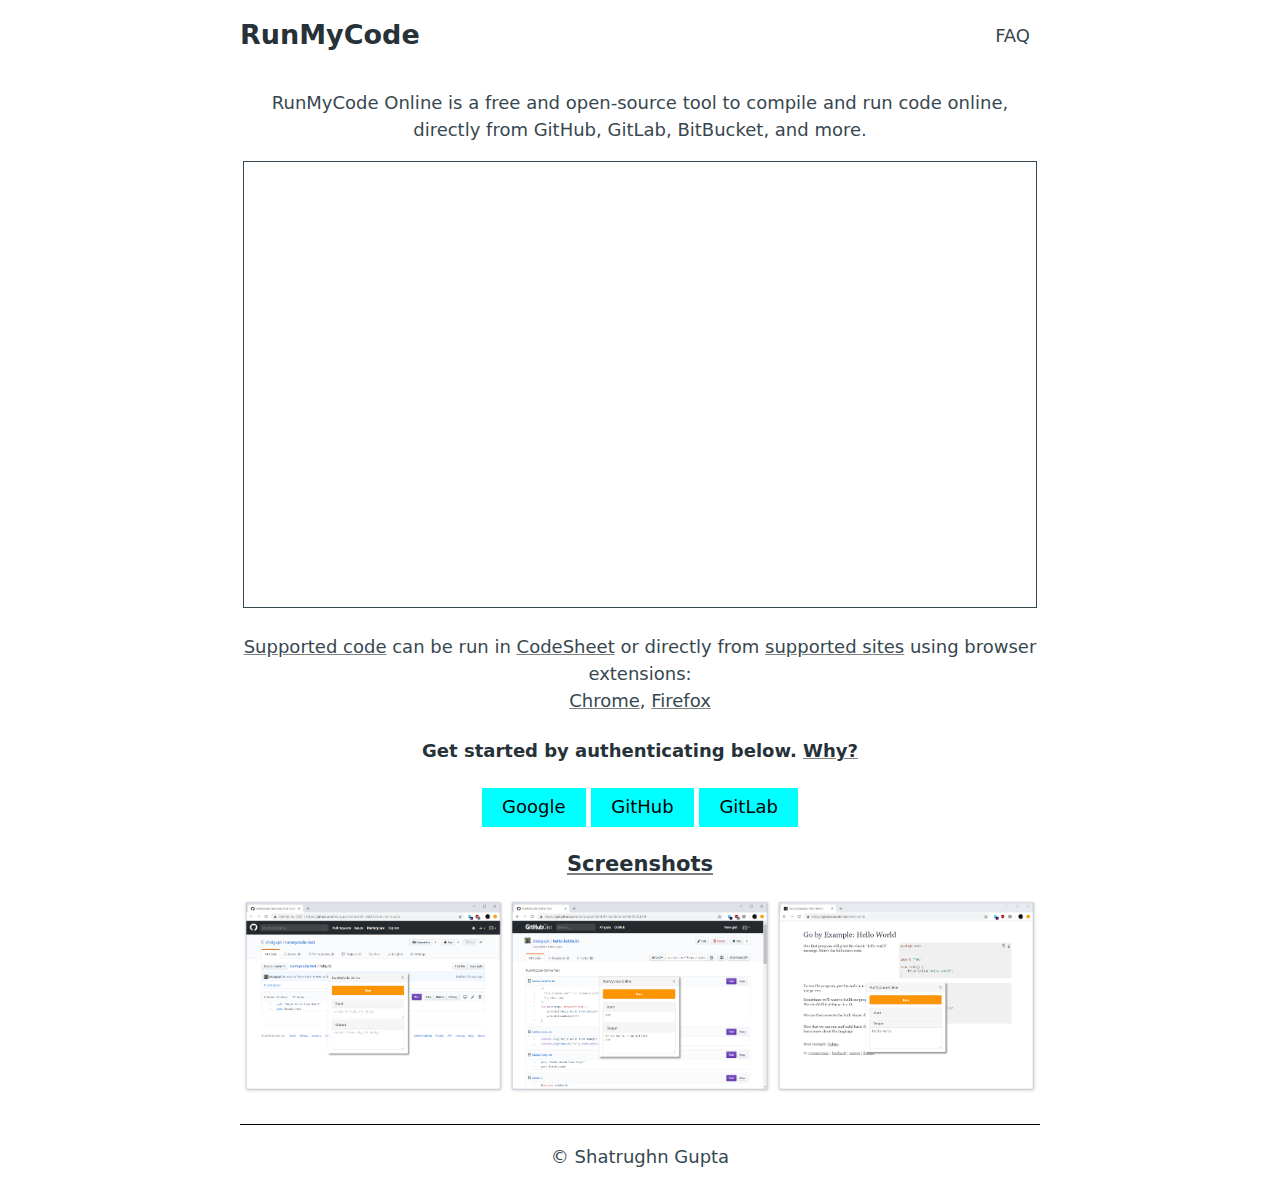
<file: compiler1/index.html>
<!DOCTYPE html>
<html lang="en">
  <head>
    <meta charset="utf-8">
    <meta http-equiv="x-ua-compatible" content="ie=edge">
    <title>RunMyCode Online</title>
    <meta name="description" content="RunMyCode Online is a free and open-source tool to compile and run code online, directly from GitHub, GitLab, BitBucket, and more.">
    <meta name="viewport" content="width=device-width, initial-scale=1">
    <link rel="icon" type="image/png" href="favicon.png">
    <link rel="stylesheet" type="text/css" href="css/style.css">
    <script>
      window.ga=window.ga||function(){(ga.q=ga.q||[]).push(arguments)};ga.l=+new Date
      ga('create', 'UA-100606537-1', 'auto')
      ga('send', 'pageview')
    </script>
    <script async src='https://www.google-analytics.com/analytics.js'></script>
  </head>
  <body>
    <div class="container">
      <header class="grid grid--center">
        <div class="grid-cell u-1of4">
          <h2><a href="/">RunMyCode</a></h2>
        </div>
        <div class="grid-cell">
          <div class="menu">
            <ul id="top-menu" class="right">
              <li><a href="dashboard.html" class="hide-if-no-user" id="user-name">Dashboard</a></li>
              <li><a href="codesheet.html" class="hide-if-no-user">CodeSheet</a></li>
              <li><a href="faq.html">FAQ</a></li>
            </ul>
          </div>
        </div>
      </header>

      <main class="text-center">
        <p>RunMyCode Online is a free and open-source tool to compile and run code online, directly from GitHub, GitLab, BitBucket, and more.</p>

        <iframe style="border: 1px solid; width: 99%;" height="445" src="https://www.youtube.com/embed/Q0m6diPI1Gs?rel=0&showinfo=0" frameborder="0" allowfullscreen></iframe>

        <p><a href="faq.html#supported-lang">Supported code</a> can be run in <a href="codesheet.html">CodeSheet</a> or directly from <a href="faq.html#supported-sites">supported sites</a> using browser extensions:<br><a href="https://chrome.google.com/webstore/detail/runmycode-online/iidcnkpdmnopbbkdmneglbelcefgfohf">Chrome</a>, <a href="https://addons.mozilla.org/en-US/firefox/addon/runmycode-online">Firefox</a></p>

        <h4 id="action-msg">Get started by authenticating below. <a href="faq.html#auth">Why?</a></h4>
        <div class="menu" id="auth-buttons">
          <ul>
            <li><input class="btn auth" type="button" value="Google"></li>
            <li><input class="btn auth" type="button" value="GitHub"></li>
            <li><input class="btn auth" type="button" value="GitLab"></li>
          </ul>
        </div>
        <a href="dashboard.html" class="btn btn-dashboard hide-if-no-user">Go to Dashboard</a>

        <h3 class="text-center"><a href="screenshots.html" title="More Screenshots">Screenshots</a></h3>
        <div class="screens">
          <a href="screenshots/github.png"><img src="screenshots/github.png" title="Github"></a>
          <a href="screenshots/github-gist.png"><img src="screenshots/github-gist.png" title="Github Gist"></a>
          <a href="screenshots/gobyexample.png"><img src="screenshots/gobyexample.png" title="GoByExample"></a>
        </div>
      </main>

      <footer>
        <p>&copy; <a target="_blank" href="https://github.com/shatgupt">Shatrughn Gupta</a></p>
      </footer>
    </div>

    <script>
      const $ = s => document.querySelector(s)
      const $$ = s => document.querySelectorAll(s)
      let user = localStorage.getItem('runmycode')
      const actionMsg = $('#action-msg')
      if (user) {
        user = JSON.parse(user)
        $('#user-name').textContent = user.name || 'Dashboard'
        Array.from($$('.hide-if-no-user')).forEach(el => el.classList.remove('hide-if-no-user'))

        actionMsg.textContent = `You are signed in as ${user.name || user.email}`
        $('#auth-buttons').classList.add('hide')
      } else if (location.search.indexOf('ext-install=1') !== -1) {
        actionMsg.innerHTML = 'Great! Now that you have installed the RunMyCode Online extension, authenticate below to start running code directly from <a href="faq.html#supported-sites">supported sites</a>. <a href="faq.html#auth">Why authenticate?</a>'
      }
    </script>
    <script src="js/authenticator.js"></script>
  </body>
</html>
</file>
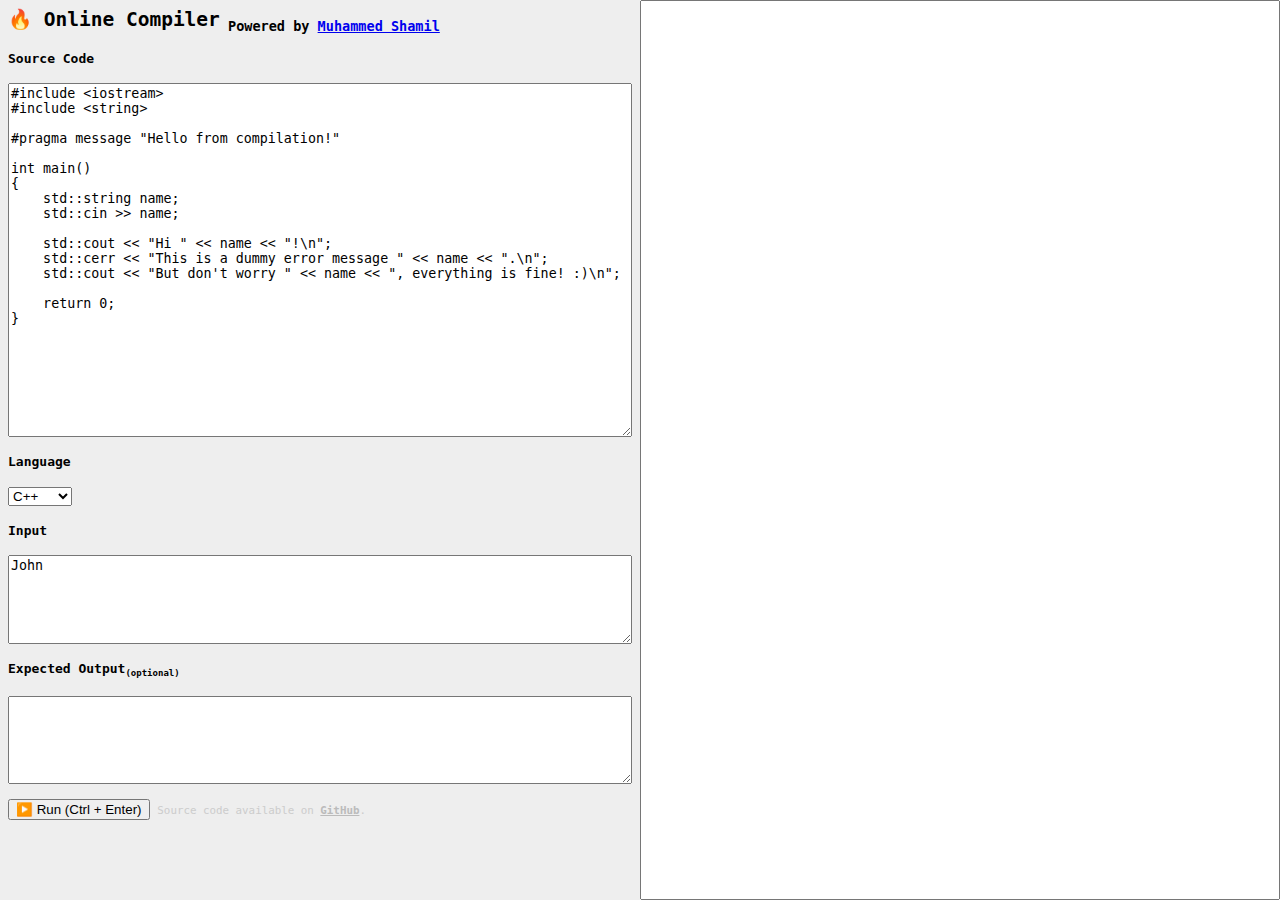
<file: compiler2/index.html>
<head>
    <script src="https://cdnjs.cloudflare.com/ajax/libs/jquery/3.5.1/jquery.min.js"></script>
    <meta name="viewport" content="width=device-width, initial-scale=1.0">
    <title>Online Compiler</title>
</head>

<body style="background-color: #eee; font-family: monospace; margin: 8px;" >
    <h2>🔥 Online Compiler<sub><small> Powered by <a href="instagram.com/shamil.here">Muhammed Shamil</a></small></sub></h2>

    <h4>Source Code</h4>
    <textarea id="source" style="width: calc(50% - 8px); height: 40%; resize: vertical;">
#include <iostream>
#include <string>

#pragma message "Hello from compilation!"

int main()
{
    std::string name;
    std::cin >> name;

    std::cout << "Hi " << name << "!\n";
    std::cerr << "This is a dummy error message " << name << ".\n";
    std::cout << "But don't worry " << name << ", everything is fine! :)\n";

    return 0;
}
</textarea>

    <h4>Language</h4>
    <select id="lang">
        <option>Bash</option>
        <option>C#</option>
        <option selected>C++</option>
        <option>C</option>
        <option>Java</option>
        <option>Python</option>
        <option>Ruby</option>
    </select>

    <h4>Input</h4>
    <textarea id="input" style="width: calc(50% - 8px); height: 10%; resize: vertical;">John</textarea>

    <h4>Expected Output<sub><small>(optional)</small></sub></h4>
    <textarea id="expected-output" style="width: calc(50% - 8px); height: 10%; resize: vertical;"></textarea>

    </br></br>
    <button id="run" onclick="run()">▶️ Run (Ctrl + Enter)</button>

    <small style="width: 50%; text-align: center; color: #ccc;">Source code available on <a style="color: #bbb; font-weight: bold;" href="https://github.com/hermanzdosilovic/online-compiler">GitHub</a>.</p>

    <textarea readonly id="output" style="width: 50%; height: 100%; position: fixed; top: 0; right: 0; resize: none;"></textarea>

    <script type="text/javascript">
        API_KEY = "95051b60admshb5707058c693bfdp17c6ecjsn6dd6283dacbd"; // Get yours for free at https://judge0.com/ce or https://judge0.com/extra-ce

        var language_to_id = {
            "Bash": 46,
            "C": 50,
            "C#": 51,
            "C++": 54,
            "Java": 62,
            "Python": 71,
            "Ruby": 72
        };

        function encode(str) {
            return btoa(unescape(encodeURIComponent(str || "")));
        }

        function decode(bytes) {
            var escaped = escape(atob(bytes || ""));
            try {
                return decodeURIComponent(escaped);
            } catch {
                return unescape(escaped);
            }
        }

        function errorHandler(jqXHR, textStatus, errorThrown) {
            $("#output").val(`${JSON.stringify(jqXHR, null, 4)}`);
            $("#run").prop("disabled", false);
        }

        function check(token) {
            $("#output").val($("#output").val() + "\n⏬ Checking submission status...");
            $.ajax({
                url: `https://judge0-ce.p.rapidapi.com/submissions/${token}?base64_encoded=true`,
                type: "GET",
                headers: {
                    "x-rapidapi-host": "judge0-ce.p.rapidapi.com",
	                "x-rapidapi-key": 95051b60admshb5707058c693bfdp17c6ecjsn6dd6283dacbd
                },
                success: function (data, textStatus, jqXHR) {
                    if ([1, 2].includes(data["status"]["id"])) {
                        $("#output").val($("#output").val() + "\nℹ️ Status: " + data["status"]["description"]);
                        setTimeout(function() { check(token) }, 1000);
                    }
                    else {
                        var output = [decode(data["compile_output"]), decode(data["stdout"])].join("\n").trim();
                        $("#output").val(`${data["status"]["id"] != "3" ? "🔴" : "🟢"} ${data["status"]["description"]}\n${output}`);
                        $("#run").prop("disabled", false);
                    }
                },
                error: errorHandler
            });
        }

        function run() {
            $("#run").prop("disabled", true);
            $("#output").val("⚙️ Creating submission...");

            let encodedExpectedOutput = encode($("#expected-output").val());
            if (encodedExpectedOutput === "") {
                encodedExpectedOutput = null; // Assume that user does not want to use expected output if it is empty.
            }

            $.ajax({
                url: "https://judge0-ce.p.rapidapi.com/submissions?base64_encoded=true&wait=false",
                type: "POST",
                contentType: "application/json",
                headers: {
                    "x-rapidapi-host": "judge0-ce.p.rapidapi.com",
	                "x-rapidapi-key": 95051b60admshb5707058c693bfdp17c6ecjsn6dd6283dacbd
                },
                data: JSON.stringify({
                    "language_id": language_to_id[$("#lang").val()],
                    "source_code": encode($("#source").val()),
                    "stdin": encode($("#input").val()),
                    "expected_output": encodedExpectedOutput,
                    "redirect_stderr_to_stdout": true
                }),
                success: function(data, textStatus, jqXHR) {
                    $("#output").val($("#output").val() + "\n🎉 Submission created.");
                    setTimeout(function() { check(data["token"]) }, 2000);
                },
                error: errorHandler
            });
        }

        $("body").keydown(function (e) {
            if (e.ctrlKey && e.keyCode == 13) {
                run();
            }
        });

        $("textarea").keydown(function (e) {
            if (e.keyCode == 9) {
                e.preventDefault();
                var start = this.selectionStart;
                var end = this.selectionEnd;

                var append = "    ";
                $(this).val($(this).val().substring(0, start) + append + $(this).val().substring(end));

                this.selectionStart = this.selectionEnd = start + append.length;
            }
        });

        $("#source").focus();
    </script>
</body>
</file>
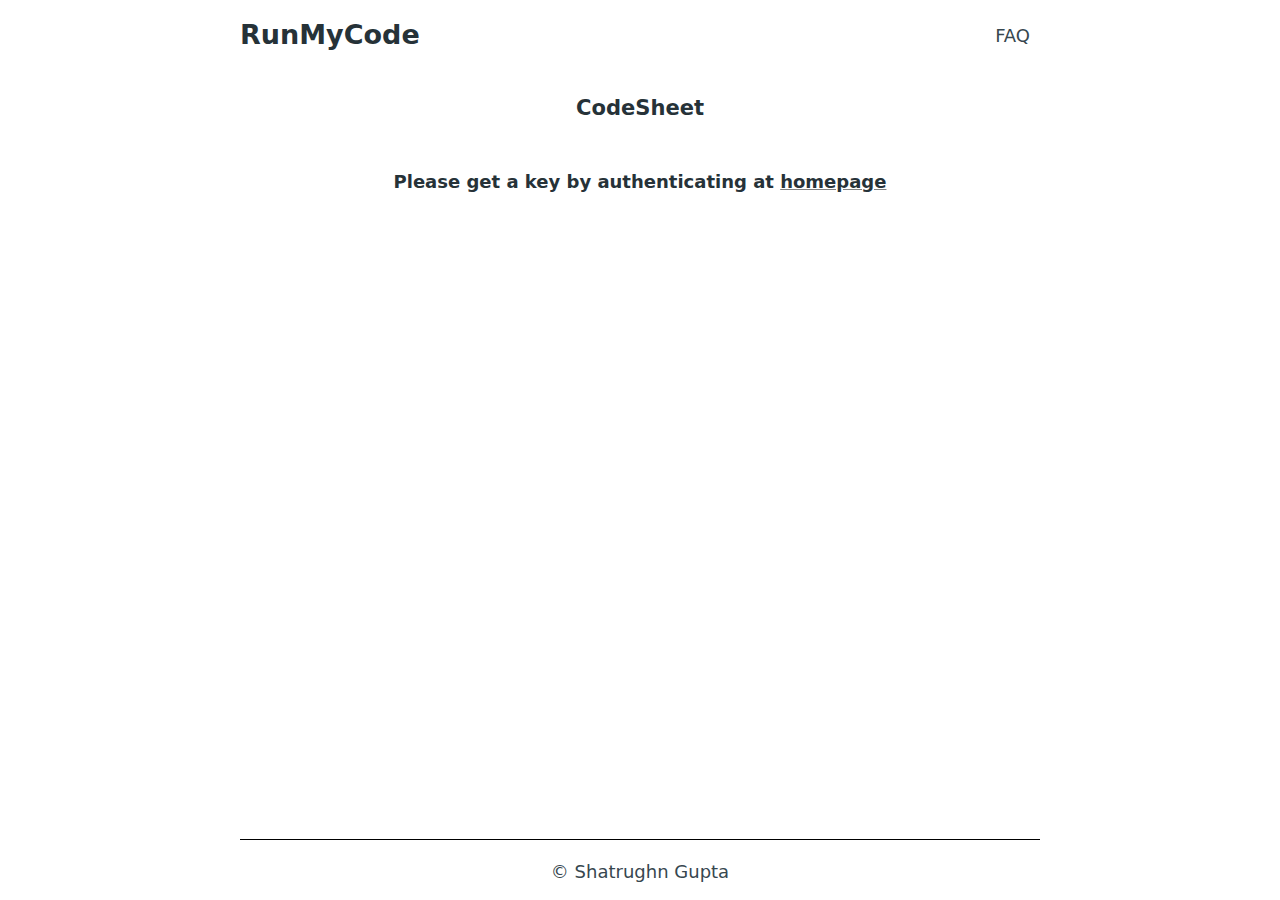
<file: compiler1/codesheet.html>
<!DOCTYPE html>
<html lang="en">
  <head>
    <meta charset="utf-8">
    <meta http-equiv="x-ua-compatible" content="ie=edge">
    <title>CodeSheet</title>
    <meta name="description" content="Code, compile and run online C, C++, Java, Nodejs, Python, Ruby, Go, PHP, Scala and Kotlin.">
    <meta name="viewport" content="width=device-width, initial-scale=1">
    <link rel="icon" type="image/png" href="favicon.png">
    <link rel="stylesheet" type="text/css" href="codemirror/lib/codemirror.css">
    <link rel="stylesheet" type="text/css" href="css/style.css">
    <link rel="stylesheet" type="text/css" href="css/runmycode-panel.css">
    <script>
      window.ga=window.ga||function(){(ga.q=ga.q||[]).push(arguments)};ga.l=+new Date
      ga('create', 'UA-100606537-1', 'auto')
      ga('send', 'pageview')
    </script>
    <script async src='https://www.google-analytics.com/analytics.js'></script>
  </head>
  <body>
    <div class="container">
      <header class="grid grid--center">
        <div class="grid-cell u-1of4">
          <h2><a href="/">RunMyCode</a></h2>
        </div>
        <div class="grid-cell">
          <div class="menu">
            <ul id="top-menu" class="right">
              <li><a href="dashboard.html" class="hide-if-no-user" id="user-name">Dashboard</a></li>
              <li><a href="codesheet.html" class="hide-if-no-user">CodeSheet</a></li>
              <li><a href="faq.html">FAQ</a></li>
            </ul>
          </div>
        </div>
      </header>
  
      <main class="text-center">
        <div class="grid grid--center">
          <div class="grid-cell" style="text-align: left;">
            <select id="language" title="Language">
              <option value="nodejs">Nodejs</option>
              <option value="c">C</option>
              <option value="cpp">C++</option>
              <option value="java">Java</option>
              <option value="python">Python</option>
              <option value="python3">Python3</option>
              <option value="ruby">Ruby</option>
              <option value="go">Go</option>
              <option value="php">PHP</option>
              <option value="kotlin">Kotlin</option>
              <option value="scala">Scala</option>
            </select>
          </div>
          <div class="grid-cell">
            <h3>CodeSheet</h3>
          </div>
          <div class="grid-cell" style="text-align: right;">
            <input id="popup-runner" class="btn" type="button" value="Run" title="Run Code">
          </div>
        </div>

        <div id="code-wrapper"><h4>Loading...</h4></div>

        <h4 class="hide-if-no-user">Install the browser extensions [<a target="_blank" href="https://chrome.google.com/webstore/detail/runmycode-online/iidcnkpdmnopbbkdmneglbelcefgfohf">Chrome</a>, <a target="_blank" href="https://addons.mozilla.org/en-US/firefox/addon/runmycode-online">Firefox</a>] to run code directly from <a href="https://github.com/shatgupt/runmycode-test/blob/master/ruby.rb">Github</a> or <a href="https://gitlab.com/shatgupt/runmycode-test/blob/master/ruby.rb">Gitlab</a></h4>
      </main>

      <footer>
        <p>&copy; <a target="_blank" href="https://github.com/shatgupt">Shatrughn Gupta</a></p>
      </footer>
    </div>

    <script>
      const $ = s => document.querySelector(s)
      const $$ = s => document.querySelectorAll(s)
      let user = localStorage.getItem('runmycode')
      if (user) {
        user = JSON.parse(user)
        $('#user-name').textContent = user.name || 'Dashboard'
        Array.from($$('.hide-if-no-user')).forEach(el => el.classList.remove('hide-if-no-user'))
      } else {
        $('#code-wrapper>h4').innerHTML = 'Please get a key by authenticating at <a href="/">homepage</a>'
      }
    </script>
    <script src="codemirror/lib/codemirror.js"></script>
    <script src="codemirror/mode/javascript/javascript.js"></script>
    <script src="js/codesheet.js"></script>
  </body>
</html>
</file>
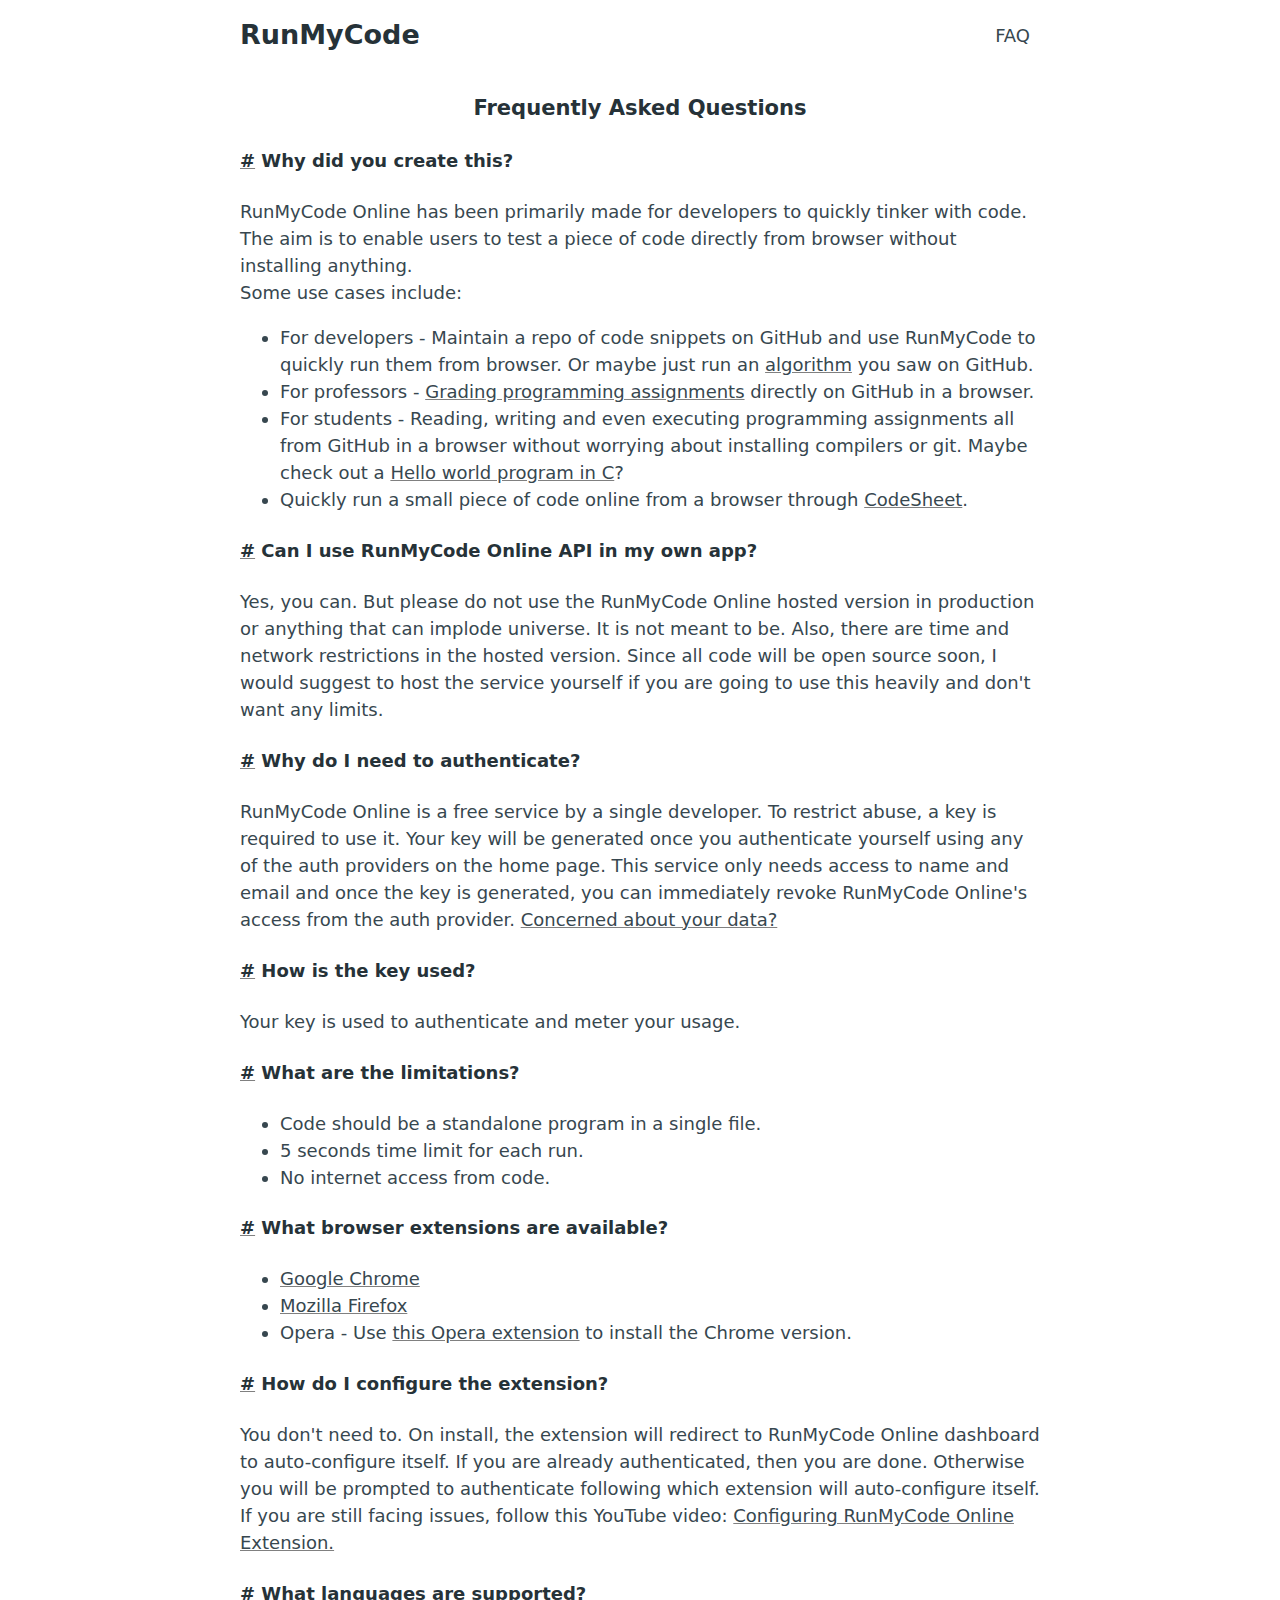
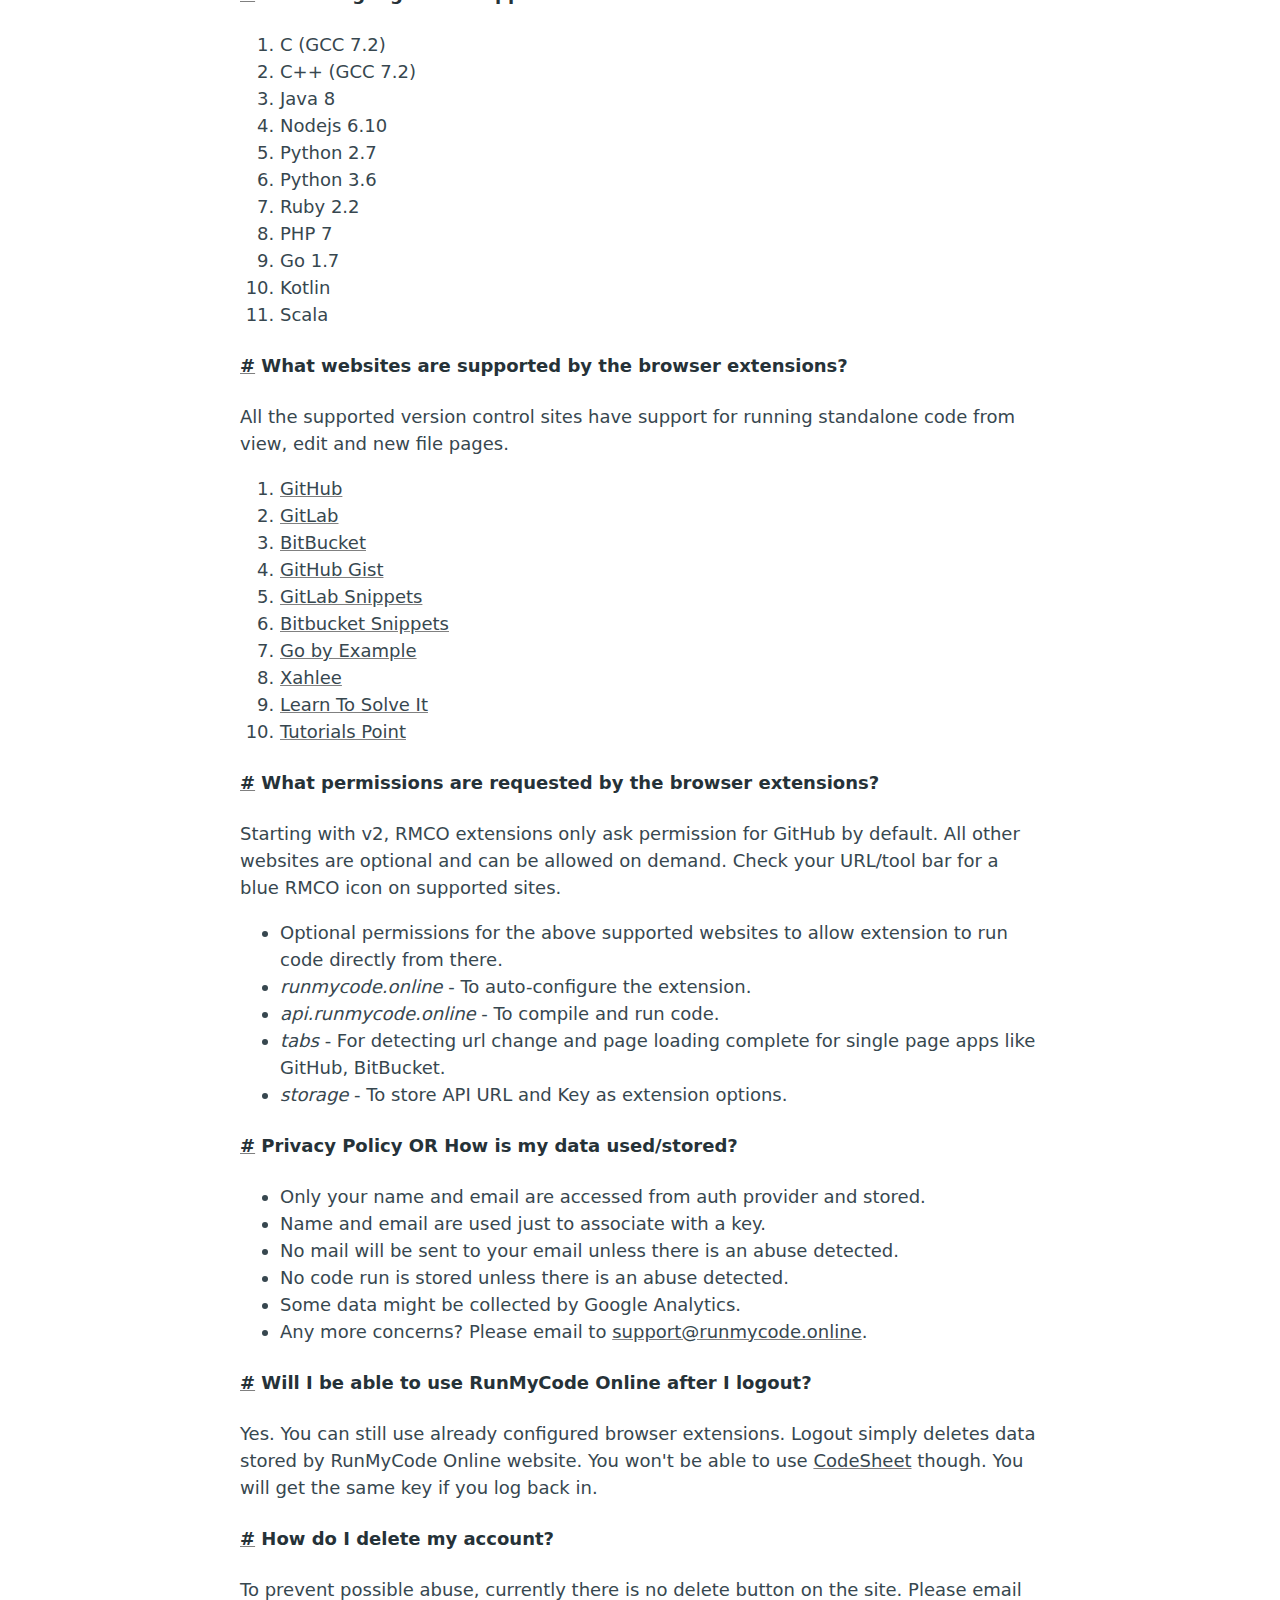
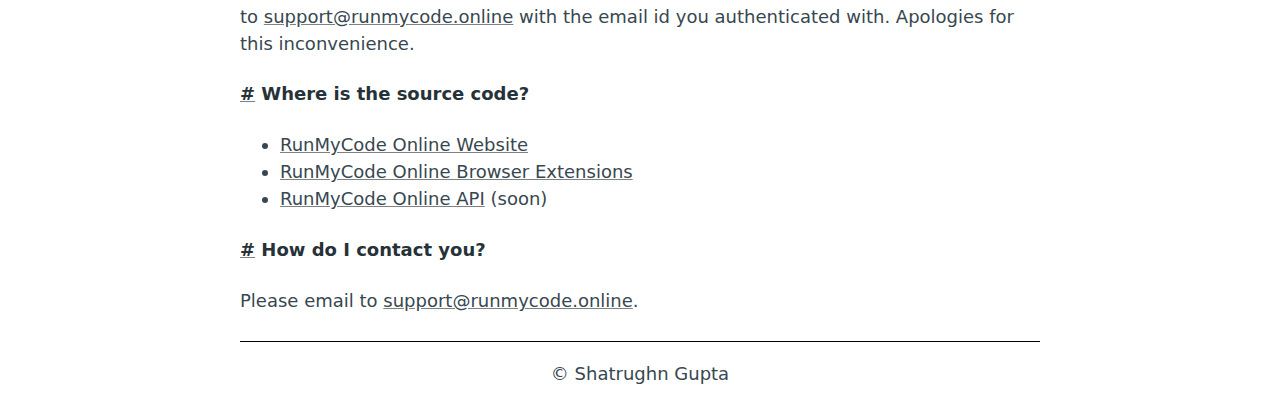
<file: compiler1/faq.html>
<!DOCTYPE html>
<html lang="en">
  <head>
    <meta charset="utf-8">
    <meta http-equiv="x-ua-compatible" content="ie=edge">
    <title>FAQ</title>
    <meta name="description" content="Frequently Asked Questions about RunMyCode Online">
    <meta name="viewport" content="width=device-width, initial-scale=1">
    <link rel="icon" type="image/png" href="favicon.png">
    <link rel="stylesheet" type="text/css" href="css/style.css">
    <script>
      window.ga=window.ga||function(){(ga.q=ga.q||[]).push(arguments)};ga.l=+new Date
      ga('create', 'UA-100606537-1', 'auto')
      ga('send', 'pageview')
    </script>
    <script async src='https://www.google-analytics.com/analytics.js'></script>
  </head>
  <body>
    <div class="container">
      <header class="grid grid--center">
        <div class="grid-cell u-1of4">
          <h2><a href="/">RunMyCode</a></h2>
        </div>
        <div class="grid-cell">
          <div class="menu">
            <ul id="top-menu" class="right">
              <li><a href="dashboard.html" class="hide-if-no-user" id="user-name">Dashboard</a></li>
              <li><a href="codesheet.html" class="hide-if-no-user">CodeSheet</a></li>
              <li><a href="faq.html">FAQ</a></li>
            </ul>
          </div>
        </div>
      </header>

      <main>
        <h3 class="text-center">Frequently Asked Questions</h3>

        <h4 id="why"><a href="#why">#</a> Why did you create this?</h4>
        <p>RunMyCode Online has been primarily made for developers to quickly tinker with code. The aim is to enable users to test a piece of code directly from browser without installing anything.<br>
        Some use cases include:
          <ul>
            <li>For developers - Maintain a repo of code snippets on GitHub and use RunMyCode to quickly run them from browser. Or maybe just run an <a href="https://github.com/TheAlgorithms/Python/blob/master/sorts/quick_sort_3partition.py">algorithm</a> you saw on GitHub.</li>
            <li>For professors - <a href="https://github.com/blog/2376-how-to-grade-programming-assignments-on-github">Grading programming assignments</a> directly on GitHub in a browser.</li>
            <li>For students - Reading, writing and even executing programming assignments all from GitHub in a browser without worrying about installing compilers or git. Maybe check out a <a href="https://github.com/leachim6/hello-world/blob/master/c/c.c">Hello world program in C</a>?</li>
            <li>Quickly run a small piece of code online from a browser through <a href="codesheet.html">CodeSheet</a>.</li>
          </ul>
        </p>

        <h4 id="api-use"><a href="#api-use">#</a> Can I use RunMyCode Online API in my own app?</h4>
        <p>Yes, you can. But please do not use the RunMyCode Online hosted version in production or anything that can implode universe. It is not meant to be. Also, there are time and network restrictions in the hosted version. Since all code will be open source soon, I would suggest to host the service yourself if you are going to use this heavily and don't want any limits.</p>

        <h4 id="auth"><a href="#auth">#</a> Why do I need to authenticate?</h4>
        <p>RunMyCode Online is a free service by a single developer. To restrict abuse, a key is required to use it. Your key will be generated once you authenticate yourself using any of the auth providers on the home page. This service only needs access to name and email and once the key is generated, you can immediately revoke RunMyCode Online's access from the auth provider. <a href="#privacy-policy">Concerned about your data?</a></p>

        <h4 id="key-use"><a href="#key-use">#</a> How is the key used?</h4>
        <p>Your key is used to authenticate and meter your usage.</p>

        <h4 id="limits"><a href="#limits">#</a> What are the limitations?</h4>
        <ul>
          <li>Code should be a standalone program in a single file.</li>
          <li>5 seconds time limit for each run.</li>
          <li>No internet access from code.</li>
        </ul>

        <h4 id="browser-ext"><a href="#browser-ext">#</a> What browser extensions are available?</h4>
        <ul>
          <li><a href="https://chrome.google.com/webstore/detail/runmycode-online/iidcnkpdmnopbbkdmneglbelcefgfohf">Google Chrome</a></li>
          <li><a href="https://addons.mozilla.org/en-US/firefox/addon/runmycode-online">Mozilla Firefox</a></li>
          <li>Opera - Use <a href="https://addons.opera.com/en/extensions/details/download-chrome-extension-9/">this Opera extension</a> to install the Chrome version.</li>
        </ul>

        <h4 id="config-ext"><a href="#config-ext">#</a> How do I configure the extension?</h4>
        <p>You don't need to. On install, the extension will redirect to RunMyCode Online dashboard to auto-configure itself. If you are already authenticated, then you are done. Otherwise you will be prompted to authenticate following which extension will auto-configure itself.<br>
        If you are still facing issues, follow this YouTube video: <a href="https://www.youtube.com/watch?v=EoE7d9cvVVY">Configuring RunMyCode Online Extension.</a></p>

        <h4 id="supported-lang"><a href="#supported-lang">#</a> What languages are supported?</h4>
        <ol>
          <li>C (GCC 7.2)</li>
          <li>C++ (GCC 7.2)</li>
          <li>Java 8</li>
          <li>Nodejs 6.10</li>
          <li>Python 2.7</li>
          <li>Python 3.6</li>
          <li>Ruby 2.2</li>
          <li>PHP 7</li>
          <li>Go 1.7</li>
          <li>Kotlin</li>
          <li>Scala</li>
        </ol>

        <h4 id="supported-sites"><a href="#supported-sites">#</a> What websites are supported by the browser extensions?</h4>
        <p>All the supported version control sites have support for running standalone code from view, edit and new file pages.</p>
        <ol>
          <li><a href="https://github.com/shatgupt/runmycode-test/blob/master/ruby.rb">GitHub</a></li>
          <li><a href="https://gitlab.com/shatgupt/runmycode-test/blob/master/ruby.rb">GitLab</a></li>
          <li><a href="https://bitbucket.org/shatgupt/runmycode-test/src/master/ruby.rb">BitBucket</a></li>
          <li><a href="https://gist.github.com/shatgupt/b76ebbf67c6a38d0decb686ff230dd04">GitHub Gist</a></li>
          <li><a href="https://gitlab.com/snippets/1664532">GitLab Snippets</a></li>
          <li><a href="https://bitbucket.org/snippets/shatgupt/jykE9">Bitbucket Snippets</a></li>
          <li><a href="https://gobyexample.com/hello-world">Go by Example</a></li>
          <li><a href="http://xahlee.info/php/list_basics.html">Xahlee</a></li>
          <li><a href="http://www.learntosolveit.com/ruby/forloop.html">Learn To Solve It</a></li>
          <li><a href="https://www.tutorialspoint.com/python3/python_basic_syntax.htm">Tutorials Point</a></li>
        </ol>

        <h4 id="permissions"><a href="#permissions">#</a> What permissions are requested by the browser extensions?</h4>
        <p>Starting with v2, RMCO extensions only ask permission for GitHub by default. All other websites are optional and can be allowed on demand. Check your URL/tool bar for a blue RMCO icon on supported sites.</p>
        <ul>
          <li>Optional permissions for the above supported websites to allow extension to run code directly from there.</li>
          <li><i>runmycode.online</i> - To auto-configure the extension.</li>
          <li><i>api.runmycode.online</i> - To compile and run code.</li>
          <li><i>tabs</i> - For detecting url change and page loading complete for single page apps like GitHub, BitBucket.</li>
          <li><i>storage</i> - To store API URL and Key as extension options.</li>
        </ul>

        <h4 id="privacy-policy"><a href="#privacy-policy">#</a> Privacy Policy OR How is my data used/stored?</h4>
        <ul>
          <li>Only your name and email are accessed from auth provider and stored.</li>
          <li>Name and email are used just to associate with a key.</li>
          <li>No mail will be sent to your email unless there is an abuse detected.</li>
          <li>No code run is stored unless there is an abuse detected.</li>
          <li>Some data might be collected by Google Analytics.</li>
          <li>Any more concerns? Please email to <a href="mailto:support@runmycode.online">support@runmycode.online</a>.</li>
        </ul>

        <h4 id="logout"><a href="#logout">#</a> Will I be able to use RunMyCode Online after I logout?</h4>
        <p>Yes. You can still use already configured browser extensions. Logout simply deletes data stored by RunMyCode Online website. You won't be able to use <a href="codesheet.html">CodeSheet</a> though. You will get the same key if you log back in.</p>

        <h4 id="delete-account"><a href="#delete-account">#</a> How do I delete my account?</h4>
        <p>To prevent possible abuse, currently there is no delete button on the site. Please email to <a href="mailto:support@runmycode.online">support@runmycode.online</a> with the email id you authenticated with. Apologies for this inconvenience.</p>

        <h4 id="source"><a href="#source">#</a> Where is the source code?</h4>
        <ul>
          <li><a href="https://github.com/shatgupt/runmycode.online">RunMyCode Online Website</a></li>
          <li><a href="https://github.com/shatgupt/runmycode-ext">RunMyCode Online Browser Extensions</a></li>
          <li><a href="#">RunMyCode Online API</a> (soon)</li>
        </ul>

        <h4 id="contact"><a href="#contact">#</a> How do I contact you?</h4>
        <p>Please email to <a href="mailto:support@runmycode.online">support@runmycode.online</a>.</p>
      </main>

      <footer>
        <p>&copy; <a target="_blank" href="https://github.com/shatgupt">Shatrughn Gupta</a></p>
      </footer>
    </div>

    <script>
      const $ = s => document.querySelector(s)
      const $$ = s => document.querySelectorAll(s)
      let user = localStorage.getItem('runmycode')
      if (user) {
        $('#user-name').textContent = JSON.parse(user).name || 'Dashboard'
        Array.from($$('.hide-if-no-user')).forEach(el => el.classList.remove('hide-if-no-user'))
      }
    </script>
  </body>
</html>
</file>
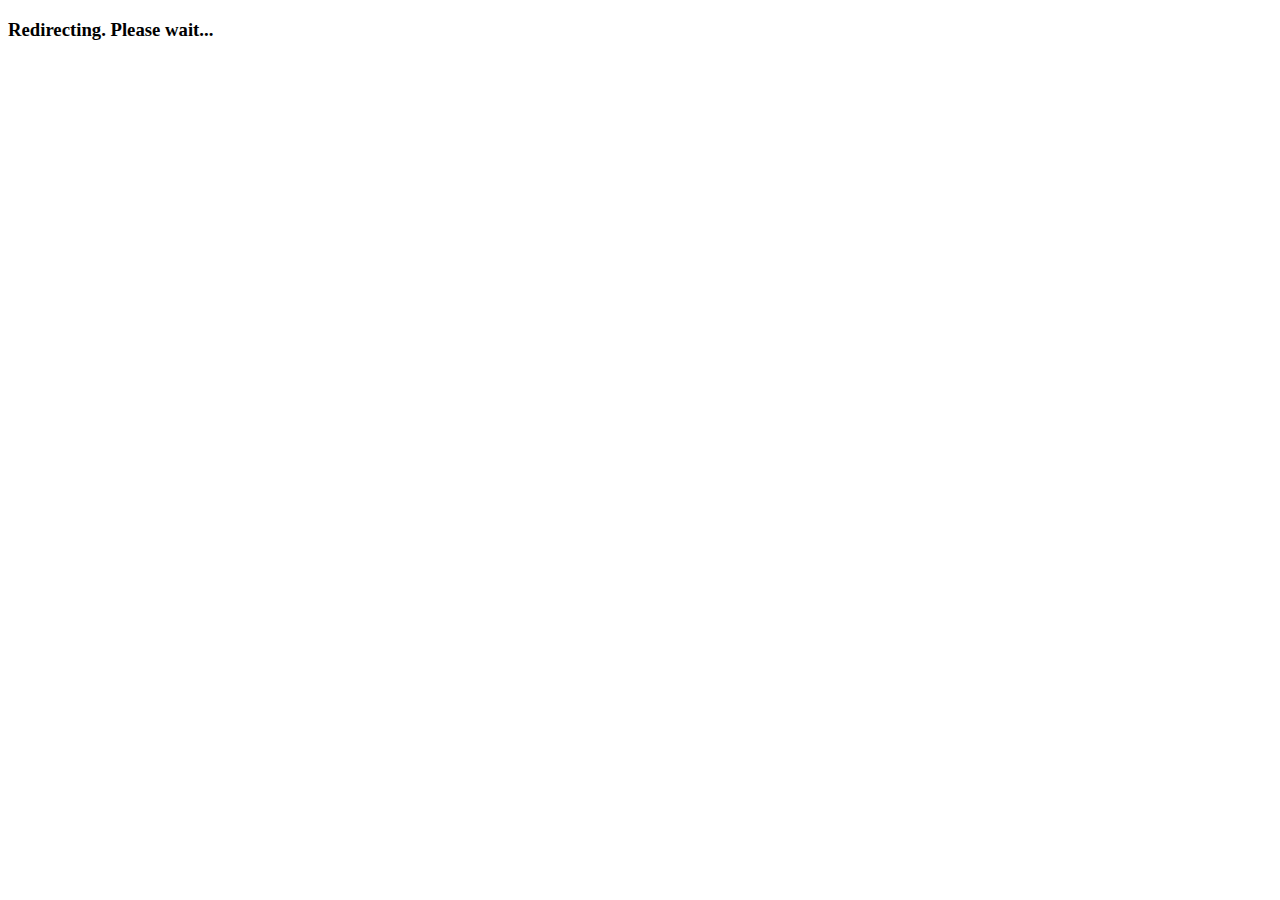
<file: compiler1/redirect.html>
<!DOCTYPE html>
<html lang="en">
  <head>
    <meta charset="utf-8">
    <title>Redirecting...</title>
    <link rel="icon" type="image/png" href="favicon.png">
  </head>
  <body>
    <h3 id="msg">Redirecting. Please wait...</h3>
    <script src="js/handle-auth-redirect.js"></script>
  </body>
</html>
</file>
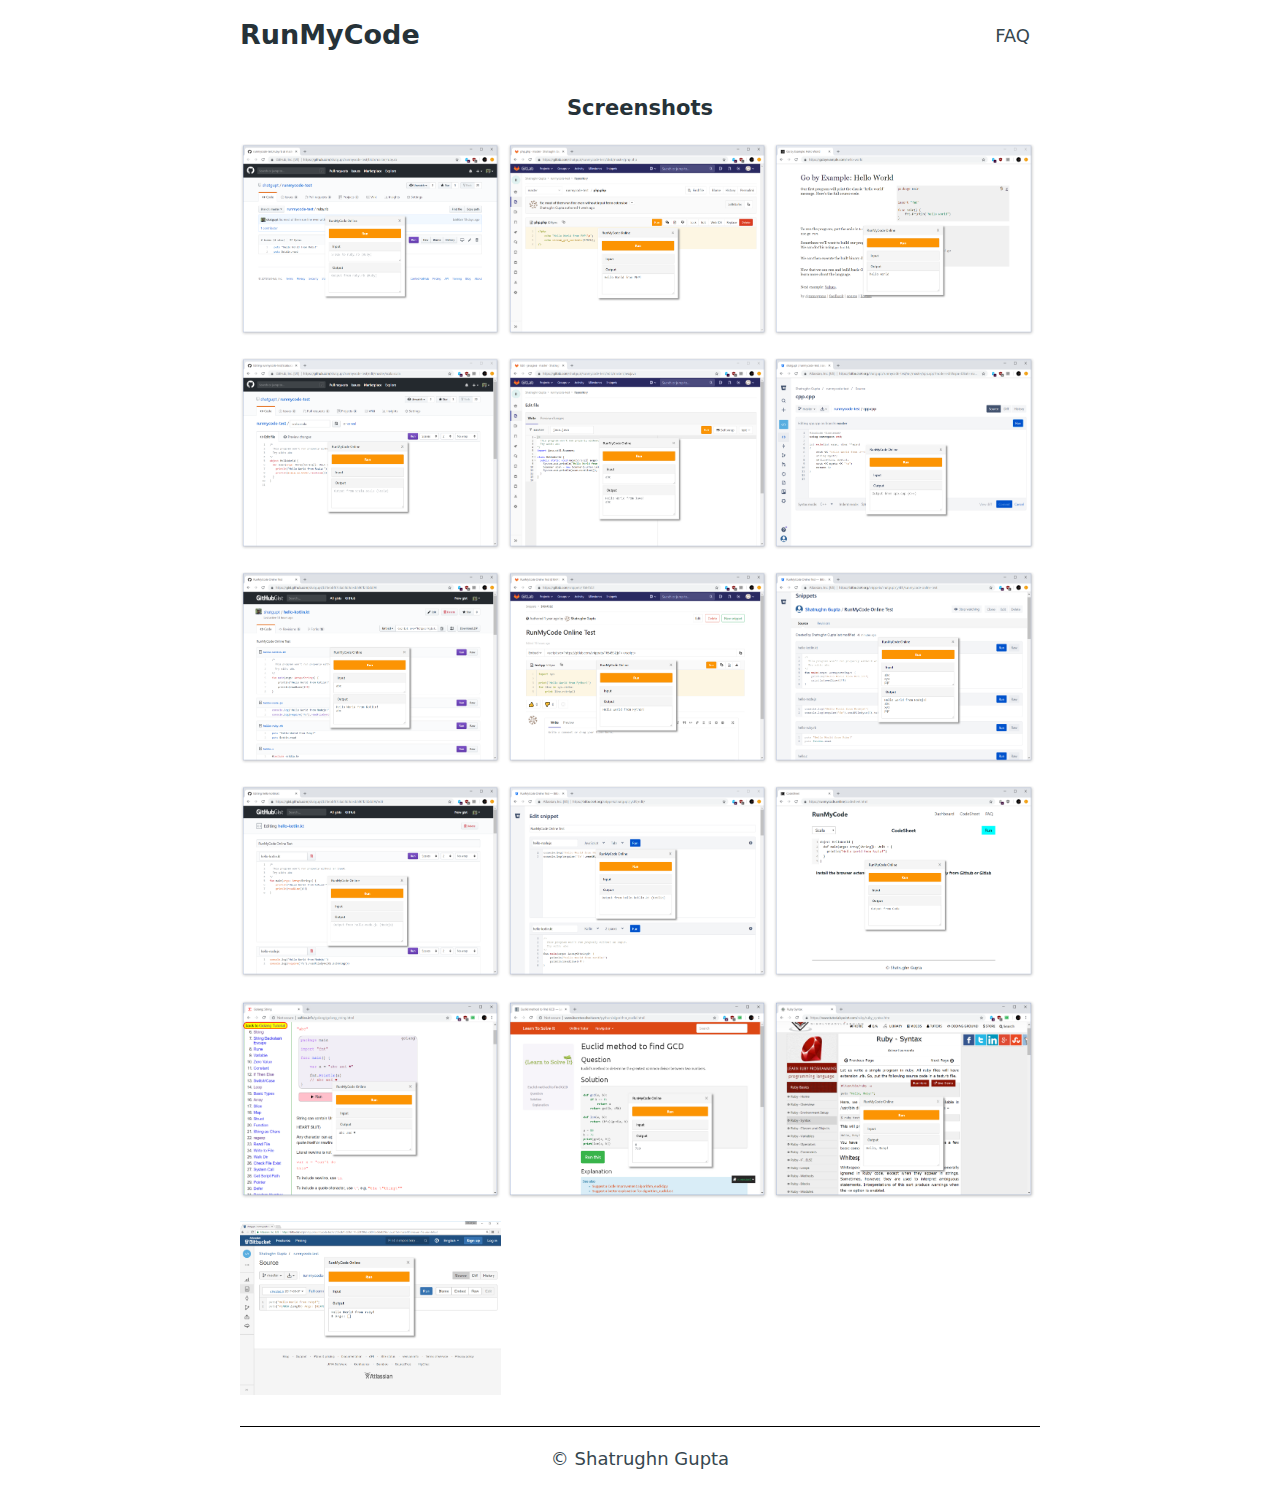
<file: compiler1/screenshots.html>
<!DOCTYPE html>
<html lang="en">
  <head>
    <meta charset="utf-8">
    <meta http-equiv="x-ua-compatible" content="ie=edge">
    <title>RunMyCode Online Screenshots</title>
    <meta name="description" content="Run code online directly from Github, Gitlab, Bitbucket and more.">
    <meta name="viewport" content="width=device-width, initial-scale=1">
    <link rel="icon" type="image/png" href="favicon.png">
    <link rel="stylesheet" type="text/css" href="css/style.css">
    <script>
      window.ga=window.ga||function(){(ga.q=ga.q||[]).push(arguments)};ga.l=+new Date
      ga('create', 'UA-100606537-1', 'auto')
      ga('send', 'pageview')
    </script>
    <script async src='https://www.google-analytics.com/analytics.js'></script>
  </head>
  <body>
    <div class="container">
      <header class="grid grid--center">
        <div class="grid-cell u-1of4">
          <h2><a href="/">RunMyCode</a></h2>
        </div>
        <div class="grid-cell">
          <div class="menu">
            <ul id="top-menu" class="right">
              <li><a href="dashboard.html" class="hide-if-no-user" id="user-name">Dashboard</a></li>
              <li><a href="codesheet.html" class="hide-if-no-user">CodeSheet</a></li>
              <li><a href="faq.html">FAQ</a></li>
            </ul>
          </div>
        </div>
      </header>
  
      <main>
        <h3 class="text-center">Screenshots</h3>
        <div class="screens">
          <a href="screenshots/github.png"><img src="screenshots/github.png" title="Github"></a>
          <a href="screenshots/gitlab.png"><img src="screenshots/gitlab.png" title="Gitlab"></a>
          <a href="screenshots/gobyexample.png"><img src="screenshots/gobyexample.png" title="GoByExample"></a>
          <a href="screenshots/github-edit.png"><img src="screenshots/github-edit.png" title="Github Edit"></a>
          <a href="screenshots/gitlab-edit.png"><img src="screenshots/gitlab-edit.png" title="Gitlab Edit"></a>
          <a href="screenshots/bitbucket-edit.png"><img src="screenshots/bitbucket-edit.png" title="Bitbucket"></a>
          <a href="screenshots/github-gist.png"><img src="screenshots/github-gist.png" title="Github Gist"></a>
          <a href="screenshots/gitlab-snippets.png"><img src="screenshots/gitlab-snippets.png" title="Gitlab Snippets"></a>
          <a href="screenshots/bitbucket-snippets.png"><img src="screenshots/bitbucket-snippets.png" title="Bitbucket Snippets"></a>
          <a href="screenshots/github-gist-edit.png"><img src="screenshots/github-gist-edit.png" title="Github Gist Edit"></a>
          <a href="screenshots/bitbucket-snippets-edit.png"><img src="screenshots/bitbucket-snippets-edit.png" title="Bitbucket Snippets Edit"></a>
          <a href="screenshots/codesheet.png"><img src="screenshots/codesheet.png" title="CodeSheet"></a>
          <a href="screenshots/xahlee.png"><img src="screenshots/xahlee.png" title="Xahlee"></a>
          <a href="screenshots/learntosolveit.png"><img src="screenshots/learntosolveit.png" title="Learn To Solve It"></a>
          <a href="screenshots/tutorialspoint.png"><img src="screenshots/tutorialspoint.png" title="Tutorials Point"></a>
          <a href="screenshots/bitbucket.png"><img src="screenshots/bitbucket.png" title="Bitbucket"></a>
        </div>
      </main>

      <footer>
        <p>&copy; <a target="_blank" href="https://github.com/shatgupt">Shatrughn Gupta</a></p>
      </footer>
    </div>

    <script>
      const $ = s => document.querySelector(s)
      const $$ = s => document.querySelectorAll(s)
      let user = localStorage.getItem('runmycode')
      if (user) {
        $('#user-name').textContent = JSON.parse(user).name || 'Dashboard'
        Array.from($$('.hide-if-no-user')).forEach(el => el.classList.remove('hide-if-no-user'))
      }
    </script>
  </body>
</html>
</file>
<file: compiler1/css/style.css>
html, body {
  padding: 0;
  height: 100%;
}

body {
  font-size: 18px;
  max-width: 800px;
  margin: 0 auto;
  color: #37474f;
  line-height: 1.5;
  font-family: -apple-system, system-ui, BlinkMacSystemFont, "Segoe UI", Helvetica, Arial, sans-serif, "Apple Color Emoji", "Segoe UI Emoji", "Segoe UI Symbol";
}

h1, h2, h3, h4, h5, h6 {
  color: #263238;
}

a {
  color: inherit;
  text-decoration-color: grey;
}

.text-center {
  text-align: center;
}

.error {
  color: red;
}

.container {
  min-height: 100%;
  position: relative;
}

header h2 {
  margin: 15px 0;
}

header a, footer a {
  text-decoration: none;
}

header a:hover, footer a:hover {
  text-decoration: overline;
  text-decoration-color: grey;
}

main {
  padding-bottom: 70px;   /* Height of the footer element + 10px padding */
}

footer {
  left: 0;
  bottom: 0;
  width: 100%;
  height: 60px;
  position: absolute;
  text-align: center;
  border-top: 1px solid black;
}

/* flexbox grid for vertical alignment */
.grid {
  display: flex;
}

.grid-cell {
  flex: 1;
}

/* Alignment per row */
.grid--top {
  align-items: flex-start;
}
.grid--center {
  align-items: center;
}
.grid--bottom {
  align-items: flex-end;
}

/* Alignment per cell */
.grid-cell--top {
  align-self: flex-start;
}
.grid-cell--center {
  align-self: center;
}
.grid-cell--bottom {
  align-self: flex-end;
}

.u-1of4 {
  width: 25%!important;
  -webkit-box-flex: 0!important;
  -webkit-flex: none!important;
  -ms-flex: none!important;
  flex: none!important;
}

.screens {
  max-width: 800px;
  display: flex;
  flex-direction: row;
  flex-wrap: wrap;
  justify-content: flex-start;
  align-content: stretch;
  padding: 0;
}

.screens a {
  display: block;
  float: left;
  flex: 0 0 auto;
  margin-bottom: 15px;
}

.screens img {
  max-width: 98%;
  height: auto;
  width: auto;
}

@media screen and (min-width: 800px) {
  .screens a {
    width: calc(100%/3);
    height: calc(100%/3);
  }
}

@media screen and (max-width: 800px) {
  .screens a {
    width: 100%;
    height: 100%;
  }
}

.menu {
  width: 100%;
}

.right {
  float: right;
}

.menu ul {
  margin: 0;
  padding: 0;
}

.menu ul li {
  display: inline-block;
}

.menu ul li a {
  padding: 2px 10px;
}

.btn {
  border: none;
  cursor: pointer;
  font-size: inherit;
  font-family: inherit;
  padding: 8px 20px 10px 20px;
  background: #00ffff;
}

.btn-dashboard {
  text-decoration: none;
  display: inline-block;
}

.btn-warn {
  background: #ff8300;
}

.btn-danger {
  background: #ff593d;
}

.btn:disabled {
  background: #ddd;
  cursor: default;
}

#extension-list {
  list-style: none;
  padding: 0;
}

#key {
  padding: 15px 0;
  font-size: large;
  background: #e3e3e3;
}

#show-key {
  width: 100%;
  outline: none;
  padding: 15px 0; /* #key padding */
  margin: -15px 0; /* #key padding */
  background: transparent;
}

#usage {
  height: 41.6px;
  line-height: 41.6px;
}

/* To auto grow code editor */
.CodeMirror {
  height: auto;
  font-size: 14px;
  text-align: initial;
}

#language {
  display: none;
  font-size: inherit;
  font-family: inherit;
  padding: 3.6px 3px 3.6px 10px;
}

#popup-runner {
  display: none;
  padding: 7px 14px;
}

.hide, .hide-if-no-user {
  display: none !important;
}
</file>
<file: compiler1/codemirror/lib/codemirror.css>
/* BASICS */

.CodeMirror {
  /* Set height, width, borders, and global font properties here */
  font-family: monospace;
  height: 300px;
  color: black;
}

/* PADDING */

.CodeMirror-lines {
  padding: 4px 0; /* Vertical padding around content */
}
.CodeMirror pre {
  padding: 0 4px; /* Horizontal padding of content */
}

.CodeMirror-scrollbar-filler, .CodeMirror-gutter-filler {
  background-color: white; /* The little square between H and V scrollbars */
}

/* GUTTER */

.CodeMirror-gutters {
  border-right: 1px solid #ddd;
  background-color: #f7f7f7;
  white-space: nowrap;
}
.CodeMirror-linenumbers {}
.CodeMirror-linenumber {
  padding: 0 3px 0 5px;
  min-width: 20px;
  text-align: right;
  color: #999;
  white-space: nowrap;
}

.CodeMirror-guttermarker { color: black; }
.CodeMirror-guttermarker-subtle { color: #999; }

/* CURSOR */

.CodeMirror-cursor {
  border-left: 1px solid black;
  border-right: none;
  width: 0;
}
/* Shown when moving in bi-directional text */
.CodeMirror div.CodeMirror-secondarycursor {
  border-left: 1px solid silver;
}
.cm-fat-cursor .CodeMirror-cursor {
  width: auto;
  border: 0 !important;
  background: #7e7;
}
.cm-fat-cursor div.CodeMirror-cursors {
  z-index: 1;
}

.cm-animate-fat-cursor {
  width: auto;
  border: 0;
  -webkit-animation: blink 1.06s steps(1) infinite;
  -moz-animation: blink 1.06s steps(1) infinite;
  animation: blink 1.06s steps(1) infinite;
  background-color: #7e7;
}
@-moz-keyframes blink {
  0% {}
  50% { background-color: transparent; }
  100% {}
}
@-webkit-keyframes blink {
  0% {}
  50% { background-color: transparent; }
  100% {}
}
@keyframes blink {
  0% {}
  50% { background-color: transparent; }
  100% {}
}

/* Can style cursor different in overwrite (non-insert) mode */
.CodeMirror-overwrite .CodeMirror-cursor {}

.cm-tab { display: inline-block; text-decoration: inherit; }

.CodeMirror-rulers {
  position: absolute;
  left: 0; right: 0; top: -50px; bottom: -20px;
  overflow: hidden;
}
.CodeMirror-ruler {
  border-left: 1px solid #ccc;
  top: 0; bottom: 0;
  position: absolute;
}

/* DEFAULT THEME */

.cm-s-default .cm-header {color: blue;}
.cm-s-default .cm-quote {color: #090;}
.cm-negative {color: #d44;}
.cm-positive {color: #292;}
.cm-header, .cm-strong {font-weight: bold;}
.cm-em {font-style: italic;}
.cm-link {text-decoration: underline;}
.cm-strikethrough {text-decoration: line-through;}

.cm-s-default .cm-keyword {color: #708;}
.cm-s-default .cm-atom {color: #219;}
.cm-s-default .cm-number {color: #164;}
.cm-s-default .cm-def {color: #00f;}
.cm-s-default .cm-variable,
.cm-s-default .cm-punctuation,
.cm-s-default .cm-property,
.cm-s-default .cm-operator {}
.cm-s-default .cm-variable-2 {color: #05a;}
.cm-s-default .cm-variable-3 {color: #085;}
.cm-s-default .cm-comment {color: #a50;}
.cm-s-default .cm-string {color: #a11;}
.cm-s-default .cm-string-2 {color: #f50;}
.cm-s-default .cm-meta {color: #555;}
.cm-s-default .cm-qualifier {color: #555;}
.cm-s-default .cm-builtin {color: #30a;}
.cm-s-default .cm-bracket {color: #997;}
.cm-s-default .cm-tag {color: #170;}
.cm-s-default .cm-attribute {color: #00c;}
.cm-s-default .cm-hr {color: #999;}
.cm-s-default .cm-link {color: #00c;}

.cm-s-default .cm-error {color: #f00;}
.cm-invalidchar {color: #f00;}

.CodeMirror-composing { border-bottom: 2px solid; }

/* Default styles for common addons */

div.CodeMirror span.CodeMirror-matchingbracket {color: #0f0;}
div.CodeMirror span.CodeMirror-nonmatchingbracket {color: #f22;}
.CodeMirror-matchingtag { background: rgba(255, 150, 0, .3); }
.CodeMirror-activeline-background {background: #e8f2ff;}

/* STOP */

/* The rest of this file contains styles related to the mechanics of
   the editor. You probably shouldn't touch them. */

.CodeMirror {
  position: relative;
  overflow: hidden;
  background: white;
}

.CodeMirror-scroll {
  overflow: scroll !important; /* Things will break if this is overridden */
  /* 30px is the magic margin used to hide the element's real scrollbars */
  /* See overflow: hidden in .CodeMirror */
  margin-bottom: -30px; margin-right: -30px;
  padding-bottom: 30px;
  height: 100%;
  outline: none; /* Prevent dragging from highlighting the element */
  position: relative;
}
.CodeMirror-sizer {
  position: relative;
  border-right: 30px solid transparent;
}

/* The fake, visible scrollbars. Used to force redraw during scrolling
   before actual scrolling happens, thus preventing shaking and
   flickering artifacts. */
.CodeMirror-vscrollbar, .CodeMirror-hscrollbar, .CodeMirror-scrollbar-filler, .CodeMirror-gutter-filler {
  position: absolute;
  z-index: 6;
  display: none;
}
.CodeMirror-vscrollbar {
  right: 0; top: 0;
  overflow-x: hidden;
  overflow-y: scroll;
}
.CodeMirror-hscrollbar {
  bottom: 0; left: 0;
  overflow-y: hidden;
  overflow-x: scroll;
}
.CodeMirror-scrollbar-filler {
  right: 0; bottom: 0;
}
.CodeMirror-gutter-filler {
  left: 0; bottom: 0;
}

.CodeMirror-gutters {
  position: absolute; left: 0; top: 0;
  min-height: 100%;
  z-index: 3;
}
.CodeMirror-gutter {
  white-space: normal;
  height: 100%;
  display: inline-block;
  vertical-align: top;
  margin-bottom: -30px;
}
.CodeMirror-gutter-wrapper {
  position: absolute;
  z-index: 4;
  background: none !important;
  border: none !important;
}
.CodeMirror-gutter-background {
  position: absolute;
  top: 0; bottom: 0;
  z-index: 4;
}
.CodeMirror-gutter-elt {
  position: absolute;
  cursor: default;
  z-index: 4;
}
.CodeMirror-gutter-wrapper ::selection { background-color: transparent }
.CodeMirror-gutter-wrapper ::-moz-selection { background-color: transparent }

.CodeMirror-lines {
  cursor: text;
  min-height: 1px; /* prevents collapsing before first draw */
}
.CodeMirror pre {
  /* Reset some styles that the rest of the page might have set */
  -moz-border-radius: 0; -webkit-border-radius: 0; border-radius: 0;
  border-width: 0;
  background: transparent;
  font-family: inherit;
  font-size: inherit;
  margin: 0;
  white-space: pre;
  word-wrap: normal;
  line-height: inherit;
  color: inherit;
  z-index: 2;
  position: relative;
  overflow: visible;
  -webkit-tap-highlight-color: transparent;
  -webkit-font-variant-ligatures: contextual;
  font-variant-ligatures: contextual;
}
.CodeMirror-wrap pre {
  word-wrap: break-word;
  white-space: pre-wrap;
  word-break: normal;
}

.CodeMirror-linebackground {
  position: absolute;
  left: 0; right: 0; top: 0; bottom: 0;
  z-index: 0;
}

.CodeMirror-linewidget {
  position: relative;
  z-index: 2;
  overflow: auto;
}

.CodeMirror-widget {}

.CodeMirror-rtl pre { direction: rtl; }

.CodeMirror-code {
  outline: none;
}

/* Force content-box sizing for the elements where we expect it */
.CodeMirror-scroll,
.CodeMirror-sizer,
.CodeMirror-gutter,
.CodeMirror-gutters,
.CodeMirror-linenumber {
  -moz-box-sizing: content-box;
  box-sizing: content-box;
}

.CodeMirror-measure {
  position: absolute;
  width: 100%;
  height: 0;
  overflow: hidden;
  visibility: hidden;
}

.CodeMirror-cursor {
  position: absolute;
  pointer-events: none;
}
.CodeMirror-measure pre { position: static; }

div.CodeMirror-cursors {
  visibility: hidden;
  position: relative;
  z-index: 3;
}
div.CodeMirror-dragcursors {
  visibility: visible;
}

.CodeMirror-focused div.CodeMirror-cursors {
  visibility: visible;
}

.CodeMirror-selected { background: #d9d9d9; }
.CodeMirror-focused .CodeMirror-selected { background: #d7d4f0; }
.CodeMirror-crosshair { cursor: crosshair; }
.CodeMirror-line::selection, .CodeMirror-line > span::selection, .CodeMirror-line > span > span::selection { background: #d7d4f0; }
.CodeMirror-line::-moz-selection, .CodeMirror-line > span::-moz-selection, .CodeMirror-line > span > span::-moz-selection { background: #d7d4f0; }

.cm-searching {
  background: #ffa;
  background: rgba(255, 255, 0, .4);
}

/* Used to force a border model for a node */
.cm-force-border { padding-right: .1px; }

@media print {
  /* Hide the cursor when printing */
  .CodeMirror div.CodeMirror-cursors {
    visibility: hidden;
  }
}

/* See issue #2901 */
.cm-tab-wrap-hack:after { content: ''; }

/* Help users use markselection to safely style text background */
span.CodeMirror-selectedtext { background: none; }
</file>
<file: compiler1/css/runmycode-panel.css>
#runmycode-runner {
  color: #565d64;
  display: none;
  position: fixed;
  top: 150px;
  /* set these so Chrome doesn't return 'auto' from getComputedStyle */
  z-index: 999;
  box-shadow: 5px 5px 10px #888;
  font-family: -apple-system, system-ui, BlinkMacSystemFont, "Segoe UI", Helvetica, Arial, sans-serif, "Apple Color Emoji", "Segoe UI Emoji", "Segoe UI Symbol";
}

#runmycode-runner .panel {
  background-color: #fff;
  border: 1px solid transparent;
  border-radius: 2px;
  margin-bottom: 0;
}

#runmycode-runner .panel-default {
  border-color: #e5e5e5;
}

#runmycode-runner .panel-group {
  margin-bottom: 0;
}

#runmycode-runner .panel-group .panel+.panel {
  margin-top: 5px;
}

#runmycode-runner .panel-heading {
  padding: 6px 16px;
  border-bottom: 1px solid #e5e5e5;
  border-top-right-radius: 1px;
  border-top-left-radius: 1px;
  cursor: pointer;
  line-height: 27px;
  background-color: #f5f5f5;
  -webkit-user-select: none; /* Safari */
      -moz-user-select: none; /* Firefox */
      -ms-user-select: none; /* Internet Explorer/Edge */
          user-select: none; /* Non-prefixed version, currently supported by Chrome and Opera */
}

#runmycode-runner-handle.panel-heading {
  cursor: move;
}

#runmycode-runner .panel-title {
  margin: 0;
  font-size: 14px;
  font-weight: 600;
}

#runmycode-runner .panel-title>a {
  color: inherit;
}

#runmycode-runner .panel-body {
  padding: 15px;
}

#runmycode-runner .panel-runner .panel-body {
  padding: 0;
}

#runmycode-runner .close {
  float: right;
  font-size: 21px;
  font-weight: bold;
  font-family: inherit;
  line-height: 1;
  opacity: 0.3;
  padding: 0;
  border: 0;
  background: transparent;
}

#runmycode-runner .close:hover, #runmycode-runner .close:focus {
  cursor: pointer;
  opacity: 0.7;
}

#runmycode-runner .collapse {
  display: none;
}

#runmycode-runner .collapse.in {
  display: block;
}

#runmycode-runner .btn {
  border: 1px solid #e5e5e5;
  font-size: 14px;
  border-radius: 3px;
  padding: 10px 0;
  font-weight: bold;
  font-family: inherit;
  cursor: pointer;
  background-image: none;
  -webkit-user-select: none; /* Safari */
      -moz-user-select: none; /* Firefox */
      -ms-user-select: none; /* Internet Explorer/Edge */
          user-select: none; /* Non-prefixed version, currently supported by Chrome and Opera */
}

#runmycode-runner .btn-block {
  display: block;
  width: 100%;
  margin: 0 0 15px 0;
}

#runmycode-runner .btn-warning {
  background-color: #fc9403;
  color: #fff;
}

#runmycode-runner .btn-warning:hover {
  background-color: #de7e00;
}

#runmycode-runner .btn-warning:active {
  background-color: #c26700;
}

#runmycode:disabled {
  color: rgba(36, 41, 46, 0.4);
  background-color: rgba(252, 148, 3, 0.5);
  box-shadow: none;
  pointer-events: none !important;
  cursor: not-allowed;
}

#runmycode-run-input, #runmycode-run-output {
  font-family: "Monaco", "Menlo", "Ubuntu Mono", "Consolas", "source-code-pro", monospace;
  padding: 6px 10px;
  min-width: 100%;
  display: block;
  font-size: 14px;
  color: inherit;
  line-height: normal;
  box-sizing: border-box;
  border: 1px solid #e5e5e5;
}

/*#runmycode-runner textarea[readonly] {
  background-color: #f9f9f9;
}*/

#runmycode-runner .error {
  color: red;
}

#runmycode-run-input {
  min-height: 46px;
}

#runmycode-run-output {
  resize: both;
  min-height: 90px;
}
</file>
